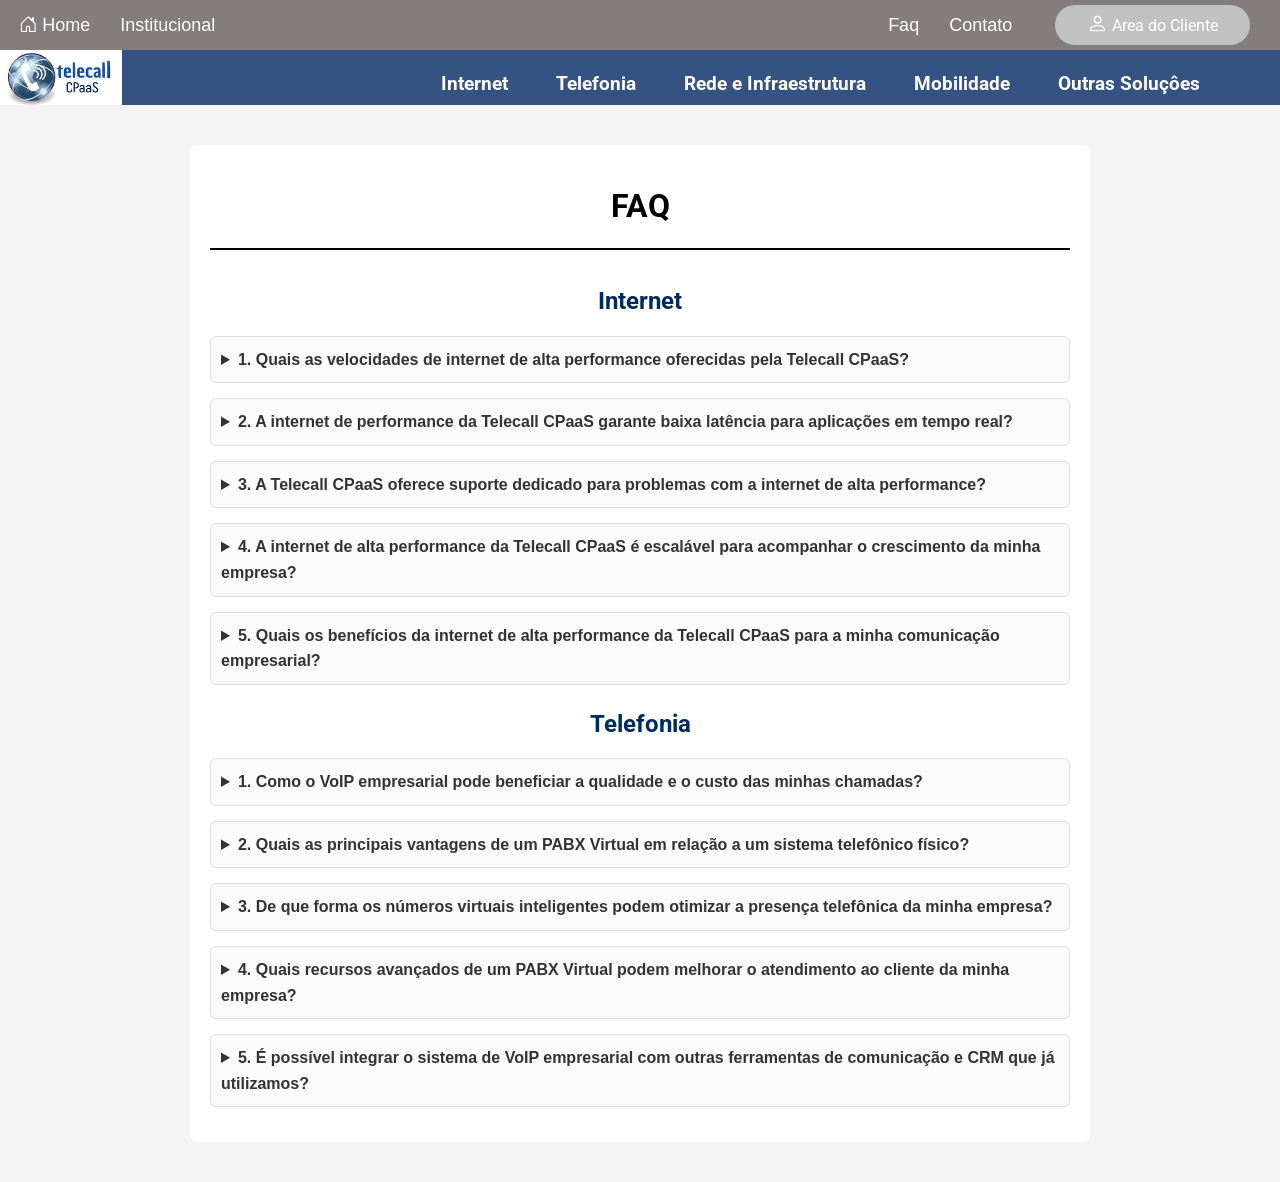
<file: ProjetoCharles/faq.html>
<!DOCTYPE html>
<html lang="pt-BR">

<head>
  <meta charset="UTF-8">
  <meta name="viewport" content="width=device-width, initial-scale=1.0">
  <title>CPaaS - FAQ</title>
  <link rel="stylesheet" href="Css/stylefaq.css">
  <link rel="stylesheet" href="https://cdn.jsdelivr.net/npm/bootstrap-icons@1.13.1/font/bootstrap-icons.min.css">
</head>

 <!-- Cabeçalho -->
    <header class="header">

        <!-- Menu principal -->
    <nav class="nav1">
        <ul class="nav1_list">
            <li><a href="index.html"><i class="bi bi-house-door"></i> Home</a></li>
            <li><a href="institucional.html">Institucional</a></li>
            </ul>

            <ul class="nav1_list2">
            <li><a href="">Faq</a></li>
            <li><a href="contato.html">Contato</a></li>
            </ul>
            <a id="areaCliente"  href="login.html"><i class="bi bi-person" style="font-size: 1.3rem;"></i> Area do Cliente</a>
    </nav>

        <!-- menu secundario-->
        <nav class="nav2">
            <img id="logo_nav" src="imagens/telacall 1.png" style="height: 55px;" alt="logo empresa">
            <ul class="nav2_list">
                <li><a href="internet.html">Internet</a></li>
                <li><a href="telefonia.html">Telefonia</a></li>
                <li><a href="redeinfraestrutura.html">Rede e Infraestrutura</a></li>
                <li><a href="mobilidade.html">Mobilidade</a></li>
                <li><a href="outrassoluções.html">Outras Soluçôes</a></li>
            </ul>
        </div>

</header>

  <main class="faq-container">
    <h1 class="titulo_serviços" >FAQ</h1>

    <section>
      <h2>Internet</h2>
      <details>
        <summary>1. Quais as velocidades de internet de alta performance oferecidas pela Telecall CPaaS?</summary>
        <p>A Telecall CPaaS oferece diversas opções de velocidade, geralmente acima de 100 Mbps, podendo chegar a Gbps,
          dependendo da necessidade da empresa.</p>
      </details>

      <details>
        <summary>2. A internet de performance da Telecall CPaaS garante baixa latência para aplicações em tempo real?
        </summary>
        <p>Sim, a infraestrutura da Telecall CPaaS é projetada para oferecer baixa latência, crucial para aplicações
          como videoconferências e comunicação unificada.</p>
      </details>

      <details>
        <summary>3. A Telecall CPaaS oferece suporte dedicado para problemas com a internet de alta performance?
        </summary>
        <p>Sim, a Telecall CPaaS geralmente oferece suporte técnico especializado para clientes com internet de alta
          performance.</p>
      </details>

      <details>
        <summary>4. A internet de alta performance da Telecall CPaaS é escalável para acompanhar o crescimento da minha
          empresa?</summary>
        <p>Sim, as soluções de internet da Telecall CPaaS são escaláveis, permitindo upgrades de velocidade conforme a
          demanda da empresa aumenta.</p>
      </details>

      <details>
        <summary>5. Quais os benefícios da internet de alta performance da Telecall CPaaS para a minha comunicação
          empresarial?</summary>
        <p>A internet de alta performance melhora a qualidade das comunicações, a velocidade de transferência de dados e
          a confiabilidade das aplicações online da sua empresa.</p>
      </details>
    </section>

    <section>
      <h2>Telefonia</h2>

      <details>
        <summary>1. Como o VoIP empresarial pode beneficiar a qualidade e o custo das minhas chamadas?</summary>
        <p>O VoIP empresarial oferece chamadas de alta qualidade e menor custo ao utilizar a internet em vez de linhas
          telefônicas tradicionais.</p>
      </details>

      <details>
        <summary>2. Quais as principais vantagens de um PABX Virtual em relação a um sistema telefônico físico?
        </summary>
        <p>O PABX Virtual oferece escalabilidade, recursos avançados (URA, filas, gravação) e dispensa infraestrutura
          física, tudo na nuvem.</p>
      </details>

      <details>
        <summary>3. De que forma os números virtuais inteligentes podem otimizar a presença telefônica da minha empresa?
        </summary>
        <p>Números virtuais permitem presença global, roteamento flexível e integração com diversos canais de
          comunicação.</p>
      </details>

      <details>
        <summary>4. Quais recursos avançados de um PABX Virtual podem melhorar o atendimento ao cliente da minha
          empresa?</summary>
        <p>Recursos como URA (Unidade de Resposta Audível) para direcionamento eficiente e filas de atendimento
          organizam o fluxo de chamadas.</p>
      </details>

      <details>
        <summary>5. É possível integrar o sistema de VoIP empresarial com outras ferramentas de comunicação e CRM que já
          utilizamos?</summary>
        <p>Sim, a maioria dos sistemas de VoIP empresarial oferece integrações com CRMs e outras plataformas para
          otimizar processos.</p>
      </details>
    </section>
  </main>

</body>

</html>
</file>
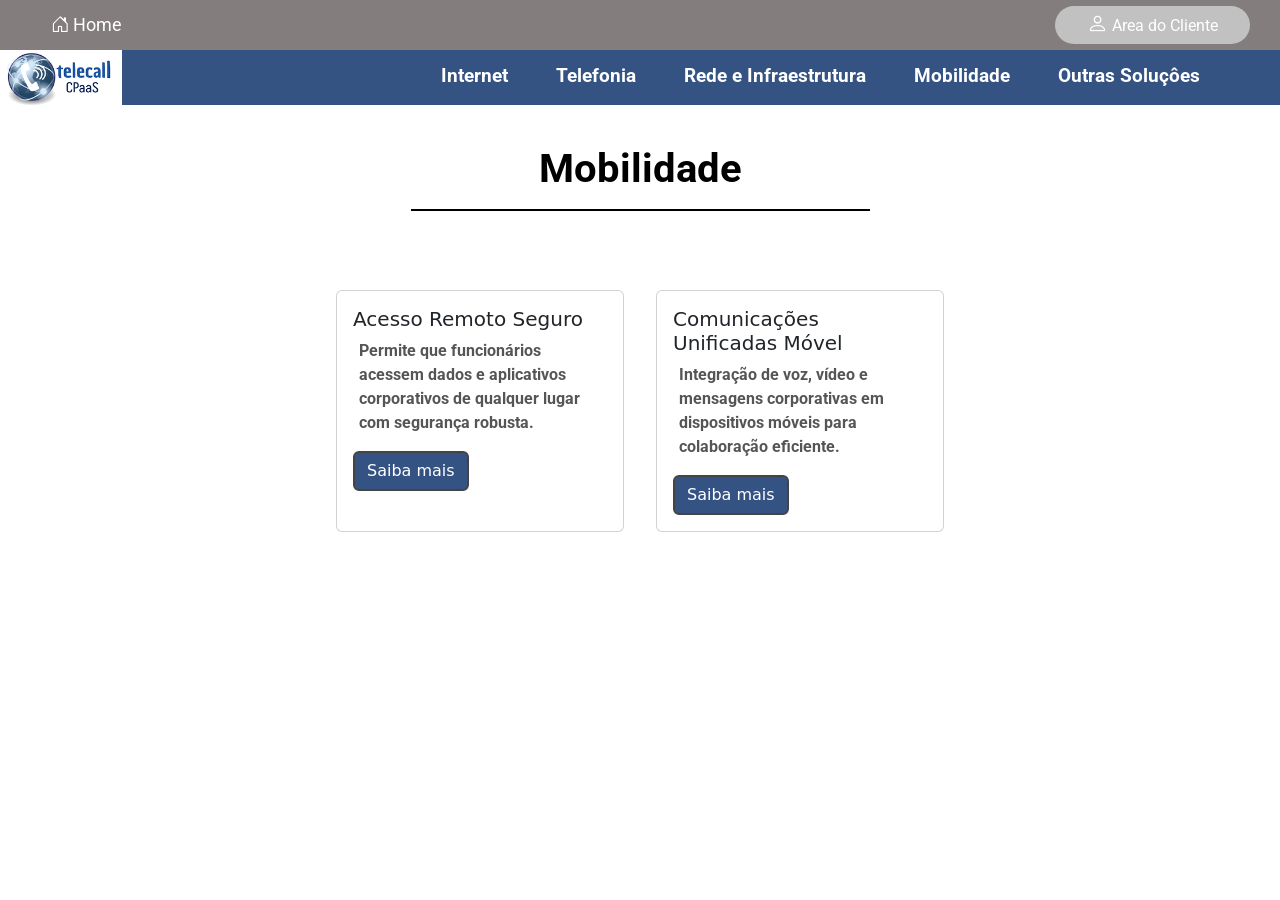
<file: ProjetoCharles/mobilidade.html>
<!DOCTYPE html>
<html lang="en">
<head>
    <meta charset="UTF-8">
    <meta name="viewport" content="width=device-width, initial-scale=1.0">
    <title>Mobilidade</title>
    <link rel="icon" href="imagens/telacall__1_-removebg-preview.png" type="image/x-icon">
    <link rel="stylesheet" href="Css/styleIservicos.css">
    <link rel="stylesheet" href="https://cdn.jsdelivr.net/npm/bootstrap-icons@1.13.1/font/bootstrap-icons.min.css">
    <link href="https://cdn.jsdelivr.net/npm/bootstrap@5.3.6/dist/css/bootstrap.min.css" rel="stylesheet" integrity="sha384-4Q6Gf2aSP4eDXB8Miphtr37CMZZQ5oXLH2yaXMJ2w8e2ZtHTl7GptT4jmndRuHDT" crossorigin="anonymous">
</head>
  <!-- Cabeçalho -->
    <header class="header">

        <!-- Menu principal -->
    <nav class="nav1">
        <ul class="nav1_list">
            <li><a id="home" class="dropdown-item" href="index.html"><i class="bi bi-house-door"></i> Home</a></li>
            </ul>
            <a  id="areaCliente"  href="login.html"><i class="bi bi-person" style="font-size: 1.3rem;"></i> Area do Cliente</a>
    </nav>

        <!-- menu secundario-->
        <nav class="nav2">
            <img id="logo_nav" src="imagens/telacall 1.png" style="height: 55px;" alt="logo empresa">
            <ul class="nav2_list">
                <li><a class="dropdown-item" href="internet.html">Internet</a></li>
                <li><a class="dropdown-item" href="telefonia.html">Telefonia</a></li>
                <li><a class="dropdown-item" href="redeinfraestrutura.html">Rede e Infraestrutura</a></li>
                <li><a class="dropdown-item" href="mobilidade.html">Mobilidade</a></li>
                <li><a class="dropdown-item" href="outrassoluções.html">Outras Soluçôes</a></li>
            </ul>
        

</header>
      
<div class="principal_serviços">
    
    <h1 class="titulo_serviços">Mobilidade</h1>

    <div class="cards_serviços">
        <div class="card" style="width: 18rem;">
            <div class="card-body">
                <h5 class="card-title">Acesso Remoto Seguro</h5>
                <p class="card-text" style="color: rgb(85, 85, 85);">Permite que funcionários acessem dados e aplicativos corporativos de qualquer lugar com segurança robusta.</p>
                <a href="#" class="btn btn-primary" style="background-color: #355382; border: 2px solid rgb(68, 68, 68) ">Saiba mais</a>
        
            </div>
        </div>
        <div class="card" style="width: 18rem;">
            <div class="card-body">
                <h5 class="card-title">Comunicações Unificadas Móvel </h5>
                <p class="card-text" style="color: rgb(85, 85, 85);">Integração de voz, vídeo e mensagens corporativas em dispositivos móveis para colaboração eficiente.</p>
                <a href="#" class="btn btn-primary" style="background-color: #355382; border: 2px solid rgb(68, 68, 68) ">Saiba mais</a>
    
            </div>

        </div>
        
    </div>
</div>
<script src="https://cdn.jsdelivr.net/npm/bootstrap@5.3.6/dist/js/bootstrap.bundle.min.js" integrity="sha384-j1CDi7MgGQ12Z7Qab0qlWQ/Qqz24Gc6BM0thvEMVjHnfYGF0rmFCozFSxQBxwHKO" crossorigin="anonymous"></script>
</body>
</html>
</file>
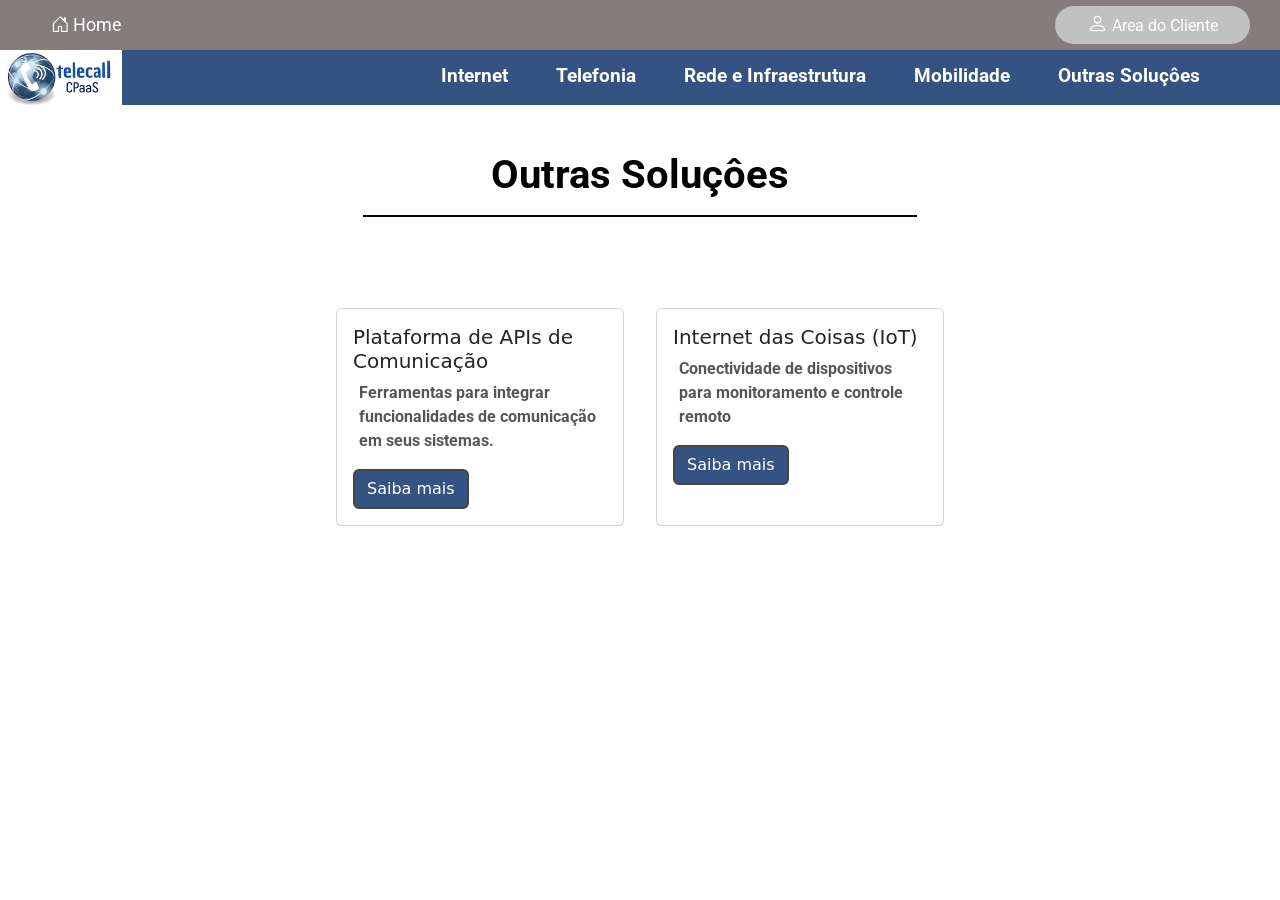
<file: ProjetoCharles/outrassoluções.html>
<!DOCTYPE html>
<html lang="en">
<head>
    <meta charset="UTF-8">
    <meta name="viewport" content="width=device-width, initial-scale=1.0">
    <title>Outras Soluções</title>
     <link rel="icon" href="imagens/telacall__1_-removebg-preview.png" type="image/x-icon">
    <link rel="stylesheet" href="Css/styleIservicos.css">
    <link rel="stylesheet" href="https://cdn.jsdelivr.net/npm/bootstrap-icons@1.13.1/font/bootstrap-icons.min.css">
    <link href="https://cdn.jsdelivr.net/npm/bootstrap@5.3.6/dist/css/bootstrap.min.css" rel="stylesheet" integrity="sha384-4Q6Gf2aSP4eDXB8Miphtr37CMZZQ5oXLH2yaXMJ2w8e2ZtHTl7GptT4jmndRuHDT" crossorigin="anonymous">
</head>
<body>
 <!-- Cabeçalho -->
    <header class="header">

        <!-- Menu principal -->
    <nav class="nav1">
        <ul class="nav1_list">
            <li><a id="home" class="dropdown-item" href="index.html"><i class="bi bi-house-door"></i> Home</a></li>
            </ul>
            <a  id="areaCliente"  href="login.html"><i class="bi bi-person" style="font-size: 1.3rem;"></i> Area do Cliente</a>
    </nav>

        <!-- menu secundario-->
        <nav class="nav2">
            <img id="logo_nav" src="imagens/telacall 1.png" style="height: 55px;" alt="logo empresa">
            <ul class="nav2_list">
                <li><a class="dropdown-item" href="internet.html">Internet</a></li>
                <li><a class="dropdown-item" href="telefonia.html">Telefonia</a></li>
                <li><a class="dropdown-item" href="redeinfraestrutura.html">Rede e Infraestrutura</a></li>
                <li><a class="dropdown-item" href="mobilidade.html">Mobilidade</a></li>
                <li><a class="dropdown-item" href="outrassoluções.html">Outras Soluçôes</a></li>
            </ul>
        

</header>
   
<div class="principal_serviços">
    
    <h1 class="titulo_serviços">Outras Soluçôes</h1>

    <div class="cards_serviços">
        <div class="card" style="width: 18rem;">
            <div class="card-body">
                <h5 class="card-title">Plataforma de APIs de Comunicação</h5>
                <p class="card-text" style="color: rgb(85, 85, 85);">Ferramentas para integrar funcionalidades de comunicação em seus sistemas.</p>
                <a href="#" class="btn btn-primary" style="background-color: #355382; border: 2px solid rgb(68, 68, 68) ">Saiba mais</a>
        
            </div>
        </div>
        <div class="card" style="width: 18rem;">
            <div class="card-body">
                <h5 class="card-title">Internet das Coisas (IoT)</h5>
                <p class="card-text" style="color: rgb(85, 85, 85);">Conectividade de dispositivos para monitoramento e controle remoto</p>
                <a href="#" class="btn btn-primary" style="background-color: #355382; border: 2px solid rgb(68, 68, 68) ">Saiba mais</a>
    
            </div>

        </div>
        
    </div>
</div>
<script src="https://cdn.jsdelivr.net/npm/bootstrap@5.3.6/dist/js/bootstrap.bundle.min.js" integrity="sha384-j1CDi7MgGQ12Z7Qab0qlWQ/Qqz24Gc6BM0thvEMVjHnfYGF0rmFCozFSxQBxwHKO" crossorigin="anonymous"></script>
</body>
</html>
</file>
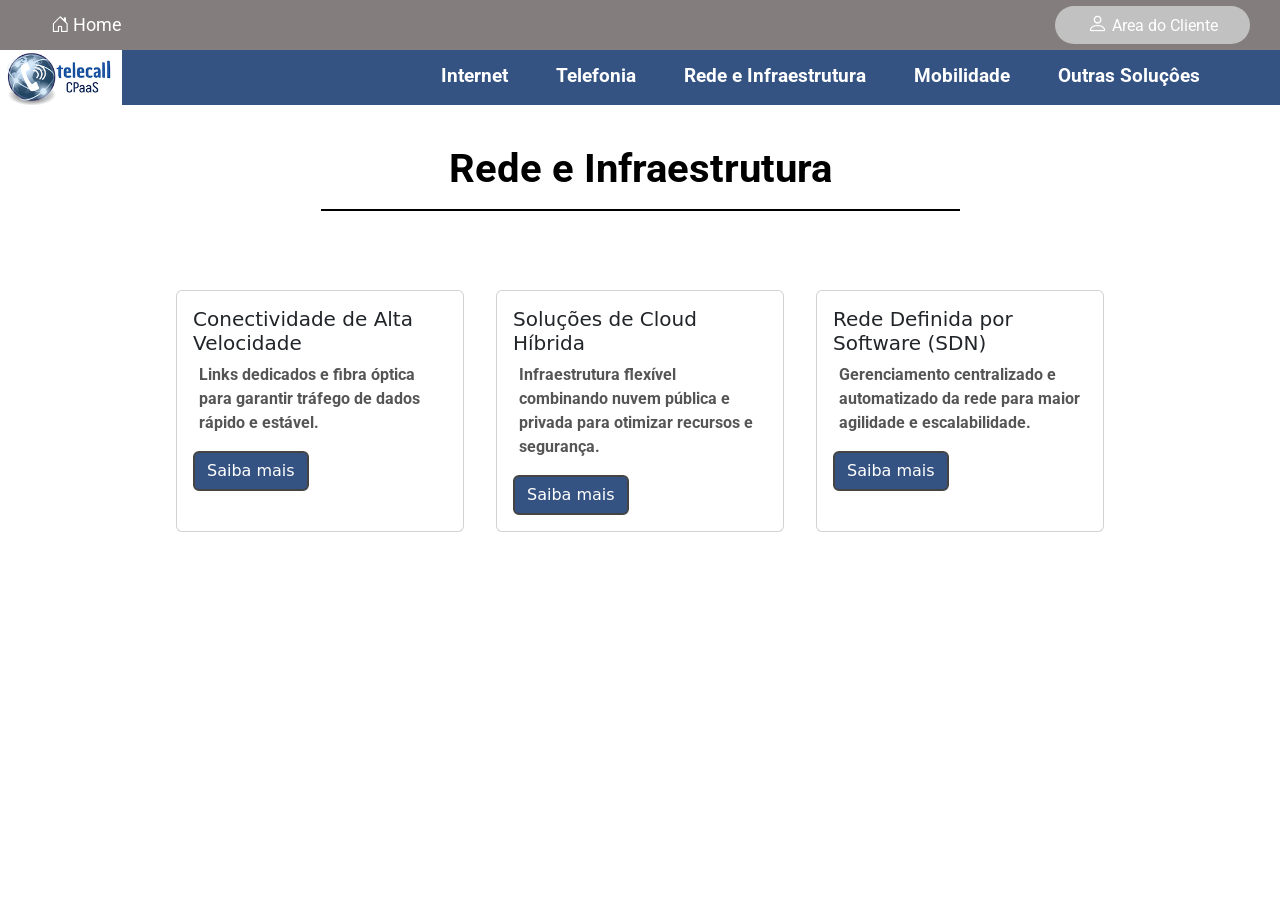
<file: ProjetoCharles/redeinfraestrutura.html>
<!DOCTYPE html>
<html lang="en">
<head>
    <meta charset="UTF-8">
    <meta name="viewport" content="width=device-width, initial-scale=1.0">
    <title>Rede e Infraestrutura</title>
    <link rel="icon" href="imagens/telacall__1_-removebg-preview.png" type="image/x-icon">
    <link rel="stylesheet" href="Css/styleIservicos.css">
    <link rel="stylesheet" href="https://cdn.jsdelivr.net/npm/bootstrap-icons@1.13.1/font/bootstrap-icons.min.css">
    <link href="https://cdn.jsdelivr.net/npm/bootstrap@5.3.6/dist/css/bootstrap.min.css" rel="stylesheet" integrity="sha384-4Q6Gf2aSP4eDXB8Miphtr37CMZZQ5oXLH2yaXMJ2w8e2ZtHTl7GptT4jmndRuHDT" crossorigin="anonymous">
</head>
<body>
   <!-- Cabeçalho -->
    <header class="header">

        <!-- Menu principal -->
    <nav class="nav1">
        <ul class="nav1_list">
            <li><a id="home" class="dropdown-item" href="index.html"><i class="bi bi-house-door"></i> Home</a></li>
            </ul>
            <a  id="areaCliente"  href="login.html"><i class="bi bi-person" style="font-size: 1.3rem;"></i> Area do Cliente</a>
    </nav>

        <!-- menu secundario-->
        <nav class="nav2">
            <img id="logo_nav" src="imagens/telacall 1.png" style="height: 55px;" alt="logo empresa">
            <ul class="nav2_list">
                <li><a class="dropdown-item" href="internet.html">Internet</a></li>
                <li><a class="dropdown-item" href="telefonia.html">Telefonia</a></li>
                <li><a class="dropdown-item" href="redeinfraestrutura.html">Rede e Infraestrutura</a></li>
                <li><a class="dropdown-item" href="mobilidade.html">Mobilidade</a></li>
                <li><a class="dropdown-item" href="outrassoluções.html">Outras Soluçôes</a></li>
            </ul>
        

</header>
   
   
<div class="principal_serviços">
    
    <h1 class="titulo_serviços">Rede e Infraestrutura</h1>

    <div class="cards_serviços">
        <div class="card" style="width: 18rem;">
            <div class="card-body">
                <h5 class="card-title">Conectividade de Alta Velocidade</h5>
                <p class="card-text" style="color: rgb(85, 85, 85);"> Links dedicados e fibra óptica para garantir tráfego de dados rápido e estável.</p>
                <a href="#" class="btn btn-primary" style="background-color: #355382; border: 2px solid rgb(68, 68, 68) ">Saiba mais</a>
        
            </div>
        </div>
        <div class="card" style="width: 18rem;">
            <div class="card-body">
                <h5 class="card-title">Soluções de Cloud Híbrida</h5>
                <p class="card-text" style="color: rgb(85, 85, 85);">Infraestrutura flexível combinando nuvem pública e privada para otimizar recursos e segurança.</p>
                <a href="#" class="btn btn-primary" style="background-color: #355382; border: 2px solid rgb(68, 68, 68) ">Saiba mais</a>
    
            </div>

        </div>
        
        <div class="card" style="width: 18rem;">
            <div class="card-body">
                <h5 class="card-title">Rede Definida por Software (SDN) </h5>
                <p class="card-text" style="color: rgb(85, 85, 85);">Gerenciamento centralizado e automatizado da rede para maior agilidade e escalabilidade.</p>
                <a href="#" class="btn btn-primary" style="background-color: #355382; border: 2px solid rgb(68, 68, 68) ">Saiba mais</a>
    
            </div>

        </div>
    </div>
</div>
<script src="https://cdn.jsdelivr.net/npm/bootstrap@5.3.6/dist/js/bootstrap.bundle.min.js" integrity="sha384-j1CDi7MgGQ12Z7Qab0qlWQ/Qqz24Gc6BM0thvEMVjHnfYGF0rmFCozFSxQBxwHKO" crossorigin="anonymous"></script>
</body>
</html>
</file>
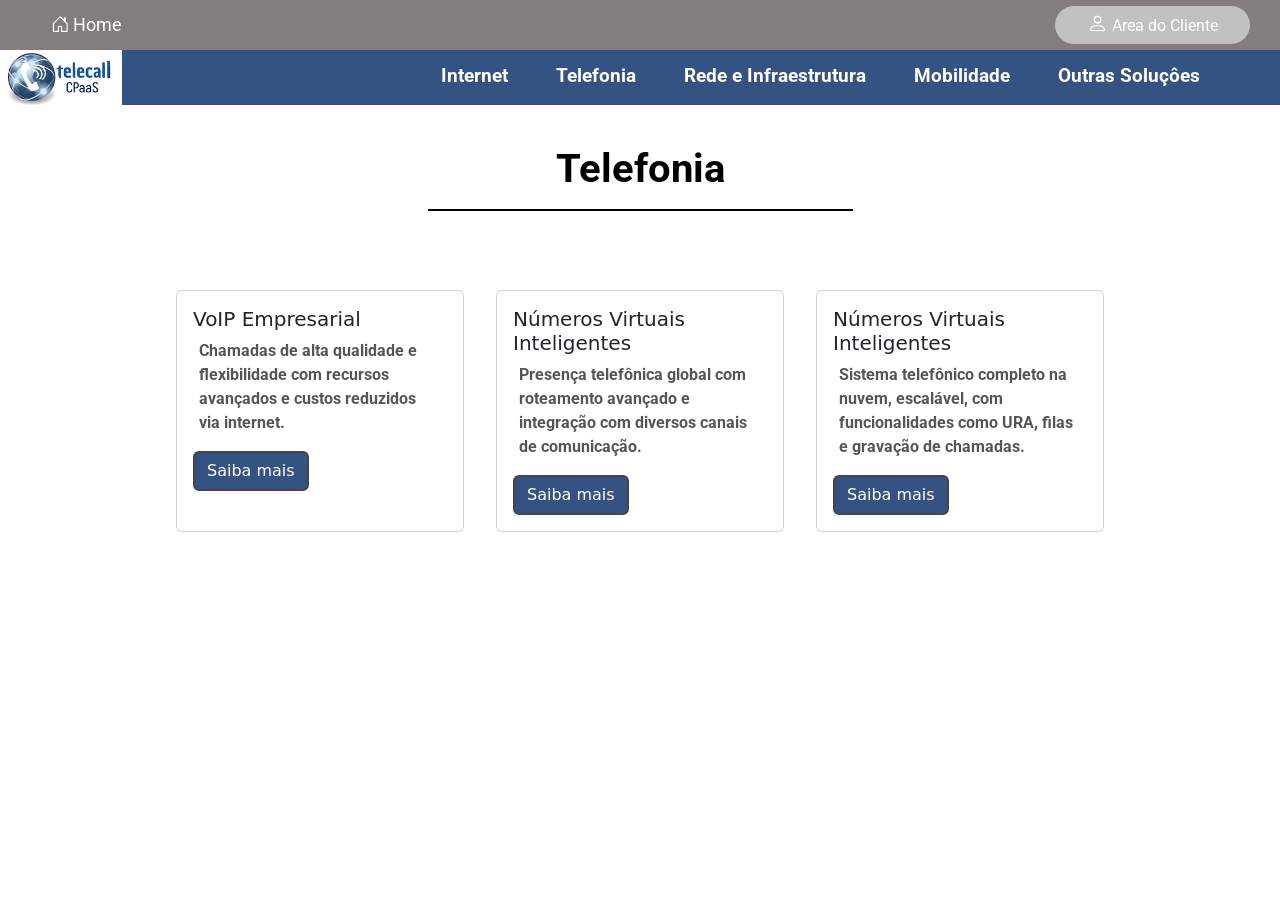
<file: ProjetoCharles/telefonia.html>
<!DOCTYPE html>
<html lang="en">
<head>
    <meta charset="UTF-8">
    <meta name="viewport" content="width=device-width, initial-scale=1.0">
    <title>Telefonia</title>
    <link rel="icon" href="imagens/telacall__1_-removebg-preview.png" type="image/x-icon">
    <link rel="stylesheet" href="Css/styleIservicos.css">
    <link rel="stylesheet" href="https://cdn.jsdelivr.net/npm/bootstrap-icons@1.13.1/font/bootstrap-icons.min.css">
    <link href="https://cdn.jsdelivr.net/npm/bootstrap@5.3.6/dist/css/bootstrap.min.css" rel="stylesheet" integrity="sha384-4Q6Gf2aSP4eDXB8Miphtr37CMZZQ5oXLH2yaXMJ2w8e2ZtHTl7GptT4jmndRuHDT" crossorigin="anonymous">
</head>
<body>
         <!-- Cabeçalho -->
    <header class="header">

        <!-- Menu principal -->
    <nav class="nav1">
        <ul class="nav1_list">
            <li><a id="home" class="dropdown-item" href="index.html"><i class="bi bi-house-door"></i> Home</a></li>
            </ul>
            <a  id="areaCliente"  href="login.html"><i class="bi bi-person" style="font-size: 1.3rem;"></i> Area do Cliente</a>
    </nav>

        <!-- menu secundario-->
        <nav class="nav2">
            <img id="logo_nav" src="imagens/telacall 1.png" style="height: 55px;" alt="logo empresa">
            <ul class="nav2_list">
                <li><a class="dropdown-item" href="internet.html">Internet</a></li>
                <li><a class="dropdown-item" href="telefonia.html">Telefonia</a></li>
                <li><a class="dropdown-item" href="redeinfraestrutura.html">Rede e Infraestrutura</a></li>
                <li><a class="dropdown-item" href="mobilidade.html">Mobilidade</a></li>
                <li><a class="dropdown-item" href="outrassoluções.html">Outras Soluçôes</a></li>
            </ul>
        

</header>
   
   
<div class="principal_serviços">
    
    <h1 class="titulo_serviços">Telefonia</h1>

    <div class="cards_serviços">
        <div class="card" style="width: 18rem;">
            <div class="card-body">
                <h5 class="card-title">VoIP Empresarial </h5>
                <p class="card-text" style="color: rgb(85, 85, 85);">Chamadas de alta qualidade e flexibilidade com recursos avançados e custos reduzidos via internet.</p>
                <a href="#" class="btn btn-primary" style="background-color: #355382; border: 2px solid rgb(68, 68, 68) ">Saiba mais</a>
        
            </div>
        </div>
        <div class="card" style="width: 18rem;">
            <div class="card-body">
                <h5 class="card-title">Números Virtuais Inteligentes</h5>
                <p class="card-text" style="color: rgb(85, 85, 85);">Presença telefônica global com roteamento avançado e integração com diversos canais de comunicação.</p>
                <a href="#" class="btn btn-primary" style="background-color: #355382; border: 2px solid rgb(68, 68, 68) ">Saiba mais</a>
    
            </div>

        </div>
        
        <div class="card" style="width: 18rem;">
            <div class="card-body">
                <h5 class="card-title">Números Virtuais Inteligentes</h5>
                <p class="card-text" style="color: rgb(85, 85, 85);">Sistema telefônico completo na nuvem, escalável, com funcionalidades como URA, filas e gravação de chamadas.</p>
                <a href="#" class="btn btn-primary" style="background-color: #355382; border: 2px solid rgb(68, 68, 68) ">Saiba mais</a>
    
            </div>

        </div>
    </div>
</div>
<script src="https://cdn.jsdelivr.net/npm/bootstrap@5.3.6/dist/js/bootstrap.bundle.min.js" integrity="sha384-j1CDi7MgGQ12Z7Qab0qlWQ/Qqz24Gc6BM0thvEMVjHnfYGF0rmFCozFSxQBxwHKO" crossorigin="anonymous"></script>
</body>
</html>
</file>
<file: ProjetoCharles/Css/stylefaq.css>
@import url(style.css);
@import url(styleIservicos.css);



* {
  margin: 0;
  padding: 0;
  box-sizing: border-box;
}

body {
  font-family: Arial, sans-serif;
  background-color: #f4f4f4;
  color: #333;
  line-height: 1.6;
}


main.faq-container {
  max-width: 900px;
  margin: 40px auto;
  padding: 20px;
  background-color: #fff;
  border-radius: 8px;
}

h1 {
  text-align: center;
  margin-bottom: 30px;
}

h2 {
  margin-top: 20px;
  color: #002b5c;
}

details {
  margin: 15px 0;
  padding: 10px;
  border: 1px solid #ddd;
  border-radius: 6px;
  background: #fafafa;
}

details summary {
  cursor: pointer;
  font-weight: bold;
}
</file>
<file: ProjetoCharles/Css/styleIservicos.css>
@import url("style.css");

.titulo_serviços{
     font-family: 'Roboto', sans-serif;
  font-weight: 700;
  color: var(--cor-texto-escuro);
     border-bottom: 2px solid var(--cor-texto-escuro);
  padding: 1rem 8rem;
  margin-bottom: 2rem;
}
.principal_serviços{
 display: grid;
  place-items: center;
  background-position: center;
  width: 100%;
  height: 450px; 
  display: grid;
  margin-bottom: 4rem;
    }

.cards_serviços{
display: flex;
flex-direction: row;
gap: 2rem;
    }

.nav2_list{
   margin-top: 0.9rem;
}

#areaCliente{
   padding: 0.2rem 2rem;
}

#home{
   font-family: 'Roboto', sans-serif;
  margin-top: 0.9rem;
}
</file>
